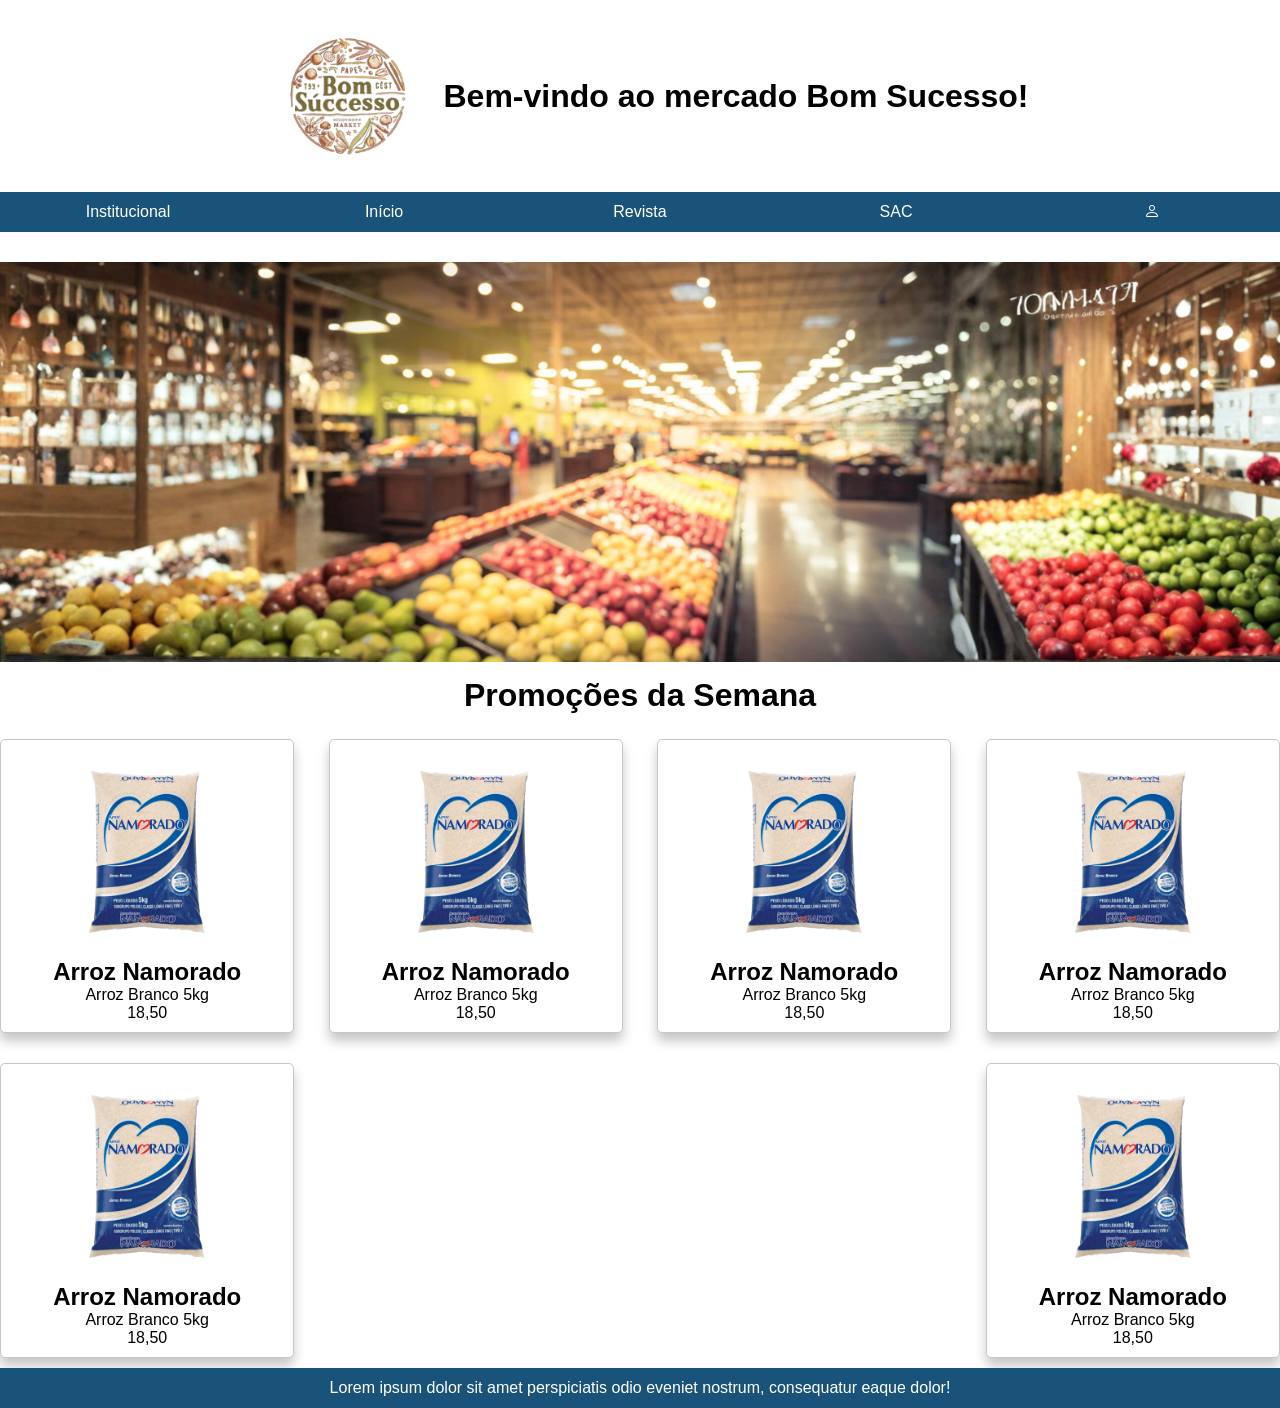
<file: index.html>
<!DOCTYPE html>
<html lang="pt-BR">

<head>
    <meta charset="UTF-8">
    <meta name="viewport" content="width=device-width, initial-scale=1.0">
    <title>Document</title>
    <link rel="stylesheet" href="style.css">
    <link rel="stylesheet" href="https://cdn.jsdelivr.net/npm/bootstrap-icons@1.11.0/font/bootstrap-icons.css">
</head>

<body>

    <header>
        <img src="IMAGENS/logo_mercado_bom_sucesso.png" alt="">
        <h1>Bem-vindo ao mercado Bom Sucesso!</h1>
    </header>

    <nav>
        <ul>
            <li><a href="#">Institucional</a></li>
            <li><a href="#">Início</a></li>
            <li><a href="#">Revista</a></li>
            <li><a href="#">SAC</a></li>
            <li>
                <a href="HTML/portal_login.html"><i class="bi bi-person"></i></a>
            </li>
        </ul>
        <!-- <ul>
            <li><a href="#">Inicio</a></li>
            <li class="dropdown">
                <a href="#">Controle</a>

                <ul>
                    <li><a href="">Carga</a></li>
                    <li><a href="">Estoque</a></li>
                </ul>
            </li>
            <li><a href="#">Funcionários</a></li>
            <li><a href="#">Reclame aqui</a></li>
        </ul> -->
    </nav>
    <div id="banner">

    </div>
    <main>
        <h1>Promoções da Semana</h1>
        <section id="organizacao-cards">
            <div class="cards">
                <img src="IMAGENS/arroznamorado.png" alt="">
                <h2>Arroz Namorado</h2>
                <p id="descricao">Arroz Branco 5kg</p>
                <p id="preco">18,50</p>
            </div>

            <div class="cards">
                <img src="IMAGENS/arroznamorado.png" alt="">
                <h2>Arroz Namorado</h2>
                <p id="descricao">Arroz Branco 5kg</p>
                <p id="preco">18,50</p>
            </div>

            <div class="cards">
                <img src="IMAGENS/arroznamorado.png" alt="">
                <h2>Arroz Namorado</h2>
                <p id="descricao">Arroz Branco 5kg</p>
                <p id="preco">18,50</p>
            </div>

            <div class="cards">
                <img src="IMAGENS/arroznamorado.png" alt="">
                <h2>Arroz Namorado</h2>
                <p id="descricao">Arroz Branco 5kg</p>
                <p id="preco">18,50</p>
            </div>

            <div class="cards">
                <img src="IMAGENS/arroznamorado.png" alt="">
                <h2>Arroz Namorado</h2>
                <p id="descricao">Arroz Branco 5kg</p>
                <p id="preco">18,50</p>
            </div>

            <div class="cards">
                <img src="IMAGENS/arroznamorado.png" alt="">
                <h2>Arroz Namorado</h2>
                <p id="descricao">Arroz Branco 5kg</p>
                <p id="preco">18,50</p>
            </div>
        </section>
    </main>
    <footer>
        <p>Lorem ipsum dolor sit amet perspiciatis odio eveniet nostrum, consequatur eaque dolor!</p>
    </footer>
</body>

</html>
</file>
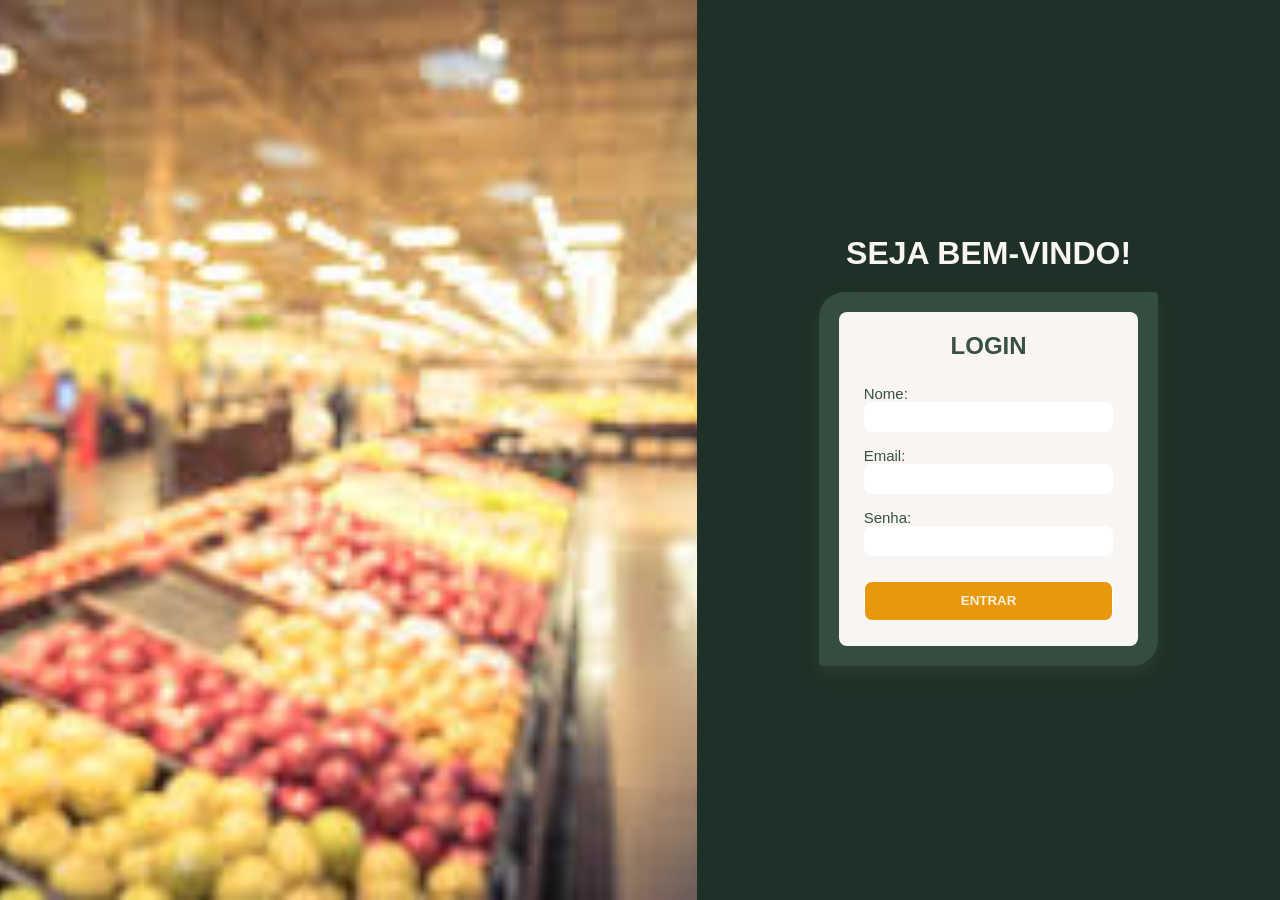
<file: HTML/portal_login.html>
<!DOCTYPE html>
<html lang="en">

<head>
    <meta charset="UTF-8">
    <meta name="viewport" content="width=device-width, initial-scale=1.0">
    <title>Bom Sucesso</title>
    <link rel="stylesheet" href="../style.css">
</head>

<body>
    <div id="container">
    <div id="body-login-imagem-fundo">

    </div>
    
    <p></p>
    <div id="container-login">
        <h1>Seja bem-vindo!</h1>
        <div id="box-login-fundo">
            <div class="box-login">
                <h2>Login</h2>
                <form>
                    <label for="name">Nome:</label>
                    <input type="text" id="name">

                    <label for="email">Email:</label>
                    <input type="email" id="email">

                    <label for="password">Senha:</label>
                    <input type="password" id="password">
                    <button>Entrar</button>
                </form>
            </div>
        </div>
    </div>
</div>
</body>

</html>
</file>
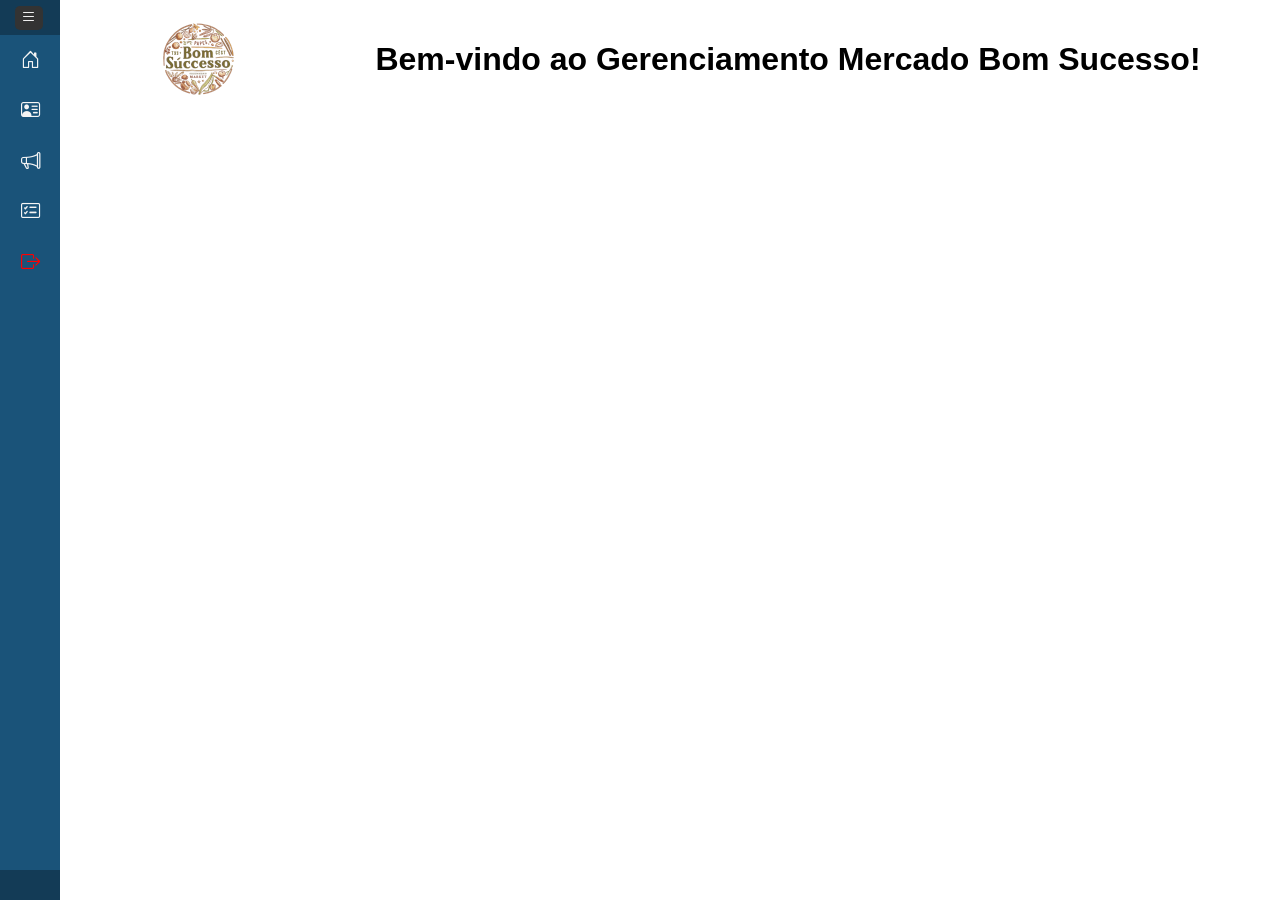
<file: HTML/portal/portal.html>
<!DOCTYPE html>
<html lang="pt-BR">

<head>
    <meta charset="UTF-8">
    <meta name="viewport" content="width=device-width, initial-scale=1.0">
    <title>Document</title>
    <link rel="stylesheet" href="../../style.css">
    <link rel="stylesheet" href="https://cdn.jsdelivr.net/npm/bootstrap-icons@1.11.0/font/bootstrap-icons.css">
</head>

<body>
    <div class="page-content">
        <header>
            <a href="../../index.html">
                <img src="../../IMAGENS/logo_mercado_bom_sucesso.png" alt="">
            </a>

            <h1>Bem-vindo ao Gerenciamento Mercado Bom Sucesso!</h1>
        </header>

        <main>

        </main>
    </div>

    <div class="container-sidebar">
        <aside class="sidebar">
            <header class="header-sidebar">
                <input type="checkbox" id="check-aside">
                <label for="check-aside" id="btna">
                    <span>
                        <i class="bi bi-list"></i>
                    </span>
                </label>

                <div>
                    <span class="me-3" id="header-sidebar-txt">Olá,
                        <strong>

                        </strong>
                    </span>
                </div>
            </header>

            <nav class="menu">
                <ul>
                    <li>
                        <a href="" class="aside-link">
                            <span class="item-icon"><i class="bi bi-house-door"></i></span>
                            <span class="menu-txt">Início</span>
                        </a>
                    </li>


                    <li>
                        <a href="" class="aside-link">
                            <span class="item-icon"><i class="bi bi-person-vcard"></i></span>
                            <span class="menu-txt">Funcionários</span>
                        </a>
                    </li>

                    <li>
                        <a href="canalfeedback.html" class="aside-link">
                            <span class="item-icon"><i class="bi bi-megaphone"></i></span>
                            <span class="menu-txt">Canal de Feedbacks</span>
                        </a>
                    </li>


                    <li class="dropdown"> <!-- ← dentro do ul -->
                        <a href="#" class="aside-link">
                            <span class="item-icon"><i class="bi bi-card-checklist"></i></span>
                            <span class="menu-txt">Gerenciamento</span>
                        </a>
                        <ul>
                            <li>
                                <a href="adm/listagemsac.html" class="aside-link">
                                    <span class="item-icon"><i class="bi bi-list-stars"></i></span>
                                    <span class="menu-txt">Listagem SAC</span>
                                </a>
                            </li>

                            <li>
                                <a href="adm/listagemcanalfeedback.html" class="aside-link">
                                    <span class="item-icon"><i class="bi bi-list-stars"></i></span>
                                    <span class="menu-txt">Listagem Feedback</span>
                                </a>
                            </li>
                            <li>
                                <a href="revista.html" class="aside-link">
                                    <span class="item-icon"><i class="bi bi-list-stars"></i></span>
                                    <span class="menu-txt">Revista</span>
                                </a>
                            </li>
                            <li>
                                <a href="carga.html" class="aside-link">
                                    <span class="item-icon"><i class="bi bi-truck"></i></span>
                                    <span class="menu-txt">Carga</span>
                                </a>
                            </li>
                            <li>
                                <a href="estoque.html" class="aside-link">
                                    <span class="item-icon"><i class="bi bi-box-seam"></i></span>
                                    <span class="menu-txt">Estoque</span>
                                </a>
                            </li>

                        </ul>
                    </li>

                    <li>
                        <a href="../portal_login/logout.php" class=" aside-link">
                            <span class="item-icon logout-icon" title="Sair">
                                <i class="bi bi-box-arrow-right"></i>
                            </span>
                            <span class="menu-txt" class="btn btn-sm" id="logout-txt">
                                Sair
                            </span>
                        </a>
                    </li>
                </ul>
            </nav>

            <footer class="footer-sidebar">

            </footer>
        </aside>
    </div>
</body>

</html>
</file>
<file: style.css>
@import url(CSS/reutilizaveis.css);
@import url(CSS/portal_login.css);
@import url(CSS/portal.css);
@import url(CSS/canalfeedback.css);

* {
    margin: 0;
    padding: 0;
    box-sizing: border-box;
}

body {
    background-color: #fff;
    display: grid;
    grid-template-areas: 'header'
                         'nav'
                         'banner'
                         'main'
                         'footer';
    grid-template-rows: auto auto auto 1fr auto;
    grid-template-columns: 100%;
    font-family: 'Franklin Gothic Medium', 'Arial Narrow', Arial, sans-serif;
}

/* ===headaer=== */
header {
    display: flex;
    justify-content: center;
    align-items: center;
    grid-area: header;
    /* background-color: #4c847b;
    background-color: #dcd9be;
    */
}

header img {
    width: 15%;
}

/* ===nav== */
nav {
    grid-area: nav;
    height: 40px;
    margin-bottom: 30px;
}

nav ul {
    display: flex;
    /*ver no inspecionar*/
    list-style-type: none;
    background-color: #1a5379;
    justify-content: space-around;

}

nav ul li {
    text-align: center;
    flex: 1;
}

nav ul li a {
    text-decoration: none;
    color: #fff;
    cursor: pointer;

    line-height: 40px;
}

nav ul li:hover {
    background-color: #206492;
}

nav ul li.dropdown {
    position: relative;
}

nav ul li.dropdown ul {
    display: none;
    position: relative;
    top: 100%;
    left: 0;
    background-color: #1a5379;
    min-width: 100%;
    z-index: 10;
    flex-direction: column;
}

nav ul li.dropdown:hover ul {
    display: flex;
}

nav ul li.dropdown ul li {
    border-radius: 0;
}

nav ul li.dropdown ul li a {
    display: block;
    padding: 0 10px;
    white-space: nowrap;
}

nav ul li.dropdown>a::after {
    content: ' ▾';
    display: inline-block;
    transition: transform 0.2s;
    padding: 0 10px;
}

nav ul li.dropdown:hover>a::after {
    transform: rotate(180deg);
}

/* ===div banner=== */
#banner {
    grid-area: banner;
    height: 400px;
    background-image: url(IMAGENS/banner.png);
    background-position: center;
    background-repeat: no-repeat;
    background-size: cover;
}

/* ===main=== */
main {
    grid-area: main;
}

main h1 {
    text-align: center;
    margin: 15px 0;
}

/* ===footer=== */
footer {
    display: flex;
    align-items: center;
    justify-content: center;
    height: 40px;
    grid-area: footer;
    background-color: #1a5379;
    padding: 5px;
}

footer p {
    text-align: center;
    color: #fff;
}
</file>
